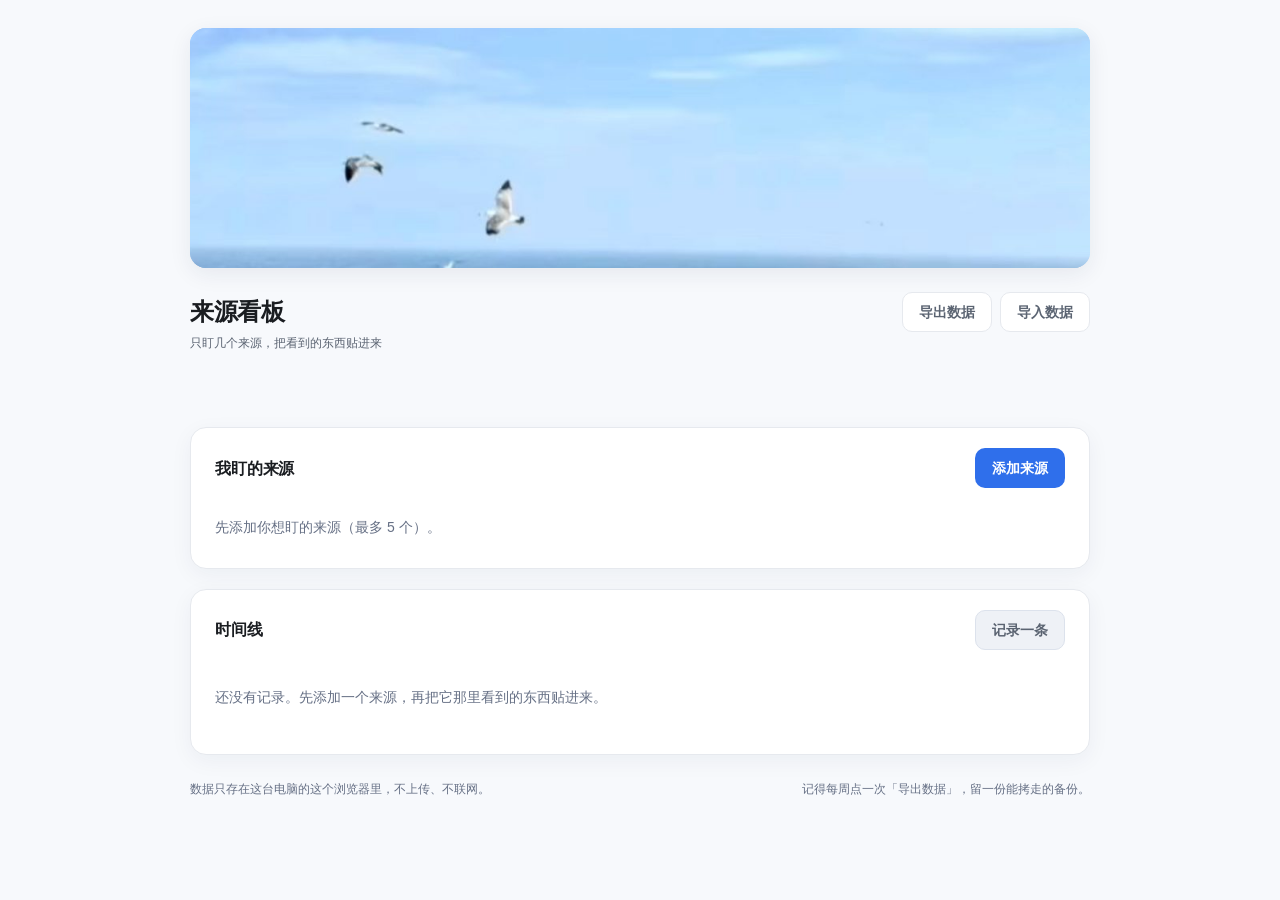
<file: index.html>
<!DOCTYPE html>
<html lang="zh-CN">
<head>
<meta charset="UTF-8">
<meta name="viewport" content="width=device-width, initial-scale=1.0">
<title>来源看板</title>
<link rel="stylesheet" href="assets/style.css">
</head>
<body data-page="home">
  <div class="wrap">

    <!-- 顶部动图横幅（Day 9 新增）：海面微波 + 海鸥。
         它只是"追加"在页面最上面的一条，下面的结构一点没动。
         三个属性是自动播放的前提：muted（静音）+ playsinline（手机上不强制全屏）+ loop（循环）。
         aria-hidden 表示它是纯装饰，读屏软件跳过它。
         视频是 HEVC 编码，万一某个浏览器放不了，底色里那张静态图会顶上来，
         所以最差情况也只是"不动"，不会是一块空白。 -->
    <section class="hero" aria-hidden="true">
      <video class="hero-video" autoplay muted loop playsinline preload="auto"
             poster="assets/sea-poster.jpg">
        <source src="assets/sea.mp4" type="video/mp4">
      </video>
    </section>

    <header class="topbar">
      <div class="brand">
        <span class="brand-name">来源看板</span>
        <span class="brand-sub">只盯几个来源，把看到的东西贴进来</span>
      </div>
      <div class="top-actions">
        <button type="button" id="btn-export" class="btn btn-ghost">导出数据</button>
        <button type="button" id="btn-import" class="btn btn-ghost">导入数据</button>
        <input type="file" id="file-import" accept=".json,application/json" hidden>
      </div>
    </header>

    <p id="focus-bar" class="focus-bar" hidden></p>

    <section class="panel">
      <div class="panel-head">
        <h2 class="panel-title">我盯的来源</h2>
        <button type="button" id="btn-add-source" class="btn btn-primary">添加来源</button>
      </div>
      <p id="limit-hint" class="limit-hint" hidden></p>
      <div id="source-grid" class="source-grid"></div>
      <p id="source-empty" class="empty" hidden></p>
    </section>

    <section class="panel">
      <div class="panel-head">
        <h2 class="panel-title">时间线</h2>
        <button type="button" id="btn-add-item" class="btn btn-primary">记录一条</button>
      </div>
      <div id="filter-bar" class="filter-bar"></div>
      <ul id="timeline" class="timeline"></ul>
    </section>

    <footer class="foot">
      <span>数据只存在这台电脑的这个浏览器里，不上传、不联网。</span>
      <span>记得每周点一次「导出数据」，留一份能拷走的备份。</span>
    </footer>

  </div>

  <div id="modal-root"></div>

  <!-- 全部用传统 <script src>，按顺序加载。
       绝不用 type="module"——Day 5 实验 3 实测过，本地双击的页面会直接白屏。
       components.js 必须排在 ui.js 前面：ui.js 一加载就要用 SBComponents。 -->
  <script src="assets/config.js"></script>
  <script src="assets/store.js"></script>
  <script src="assets/rules.js"></script>
  <script src="assets/components.js"></script>
  <script src="assets/ui.js"></script>
</body>
</html>
</file>
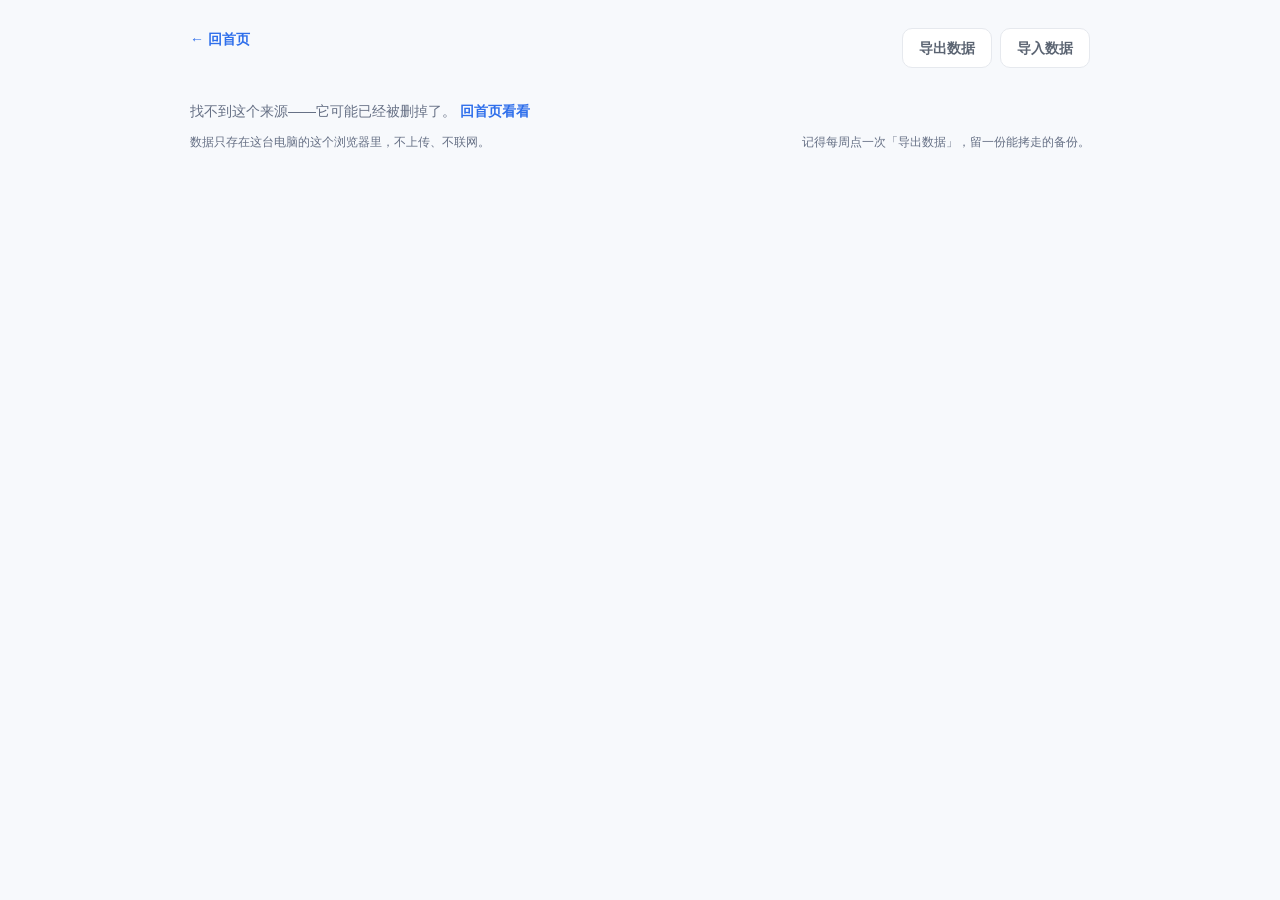
<file: source.html>
<!DOCTYPE html>
<html lang="zh-CN">
<head>
<meta charset="UTF-8">
<meta name="viewport" content="width=device-width, initial-scale=1.0">
<title>来源详情 · 来源看板</title>
<link rel="stylesheet" href="assets/style.css">
</head>
<body data-page="source">
  <div class="wrap">

    <header class="topbar">
      <a class="back-link" href="index.html">&larr; 回首页</a>
      <div class="top-actions">
        <button type="button" id="btn-export" class="btn btn-ghost">导出数据</button>
        <button type="button" id="btn-import" class="btn btn-ghost">导入数据</button>
        <input type="file" id="file-import" accept=".json,application/json" hidden>
      </div>
    </header>

    <section id="source-panel" class="panel">
      <div class="src-detail-head">
        <div class="src-detail-left">
          <h1 id="sd-name" class="src-detail-name"></h1>
          <p class="src-detail-meta">
            <span id="sd-last" class="src-detail-last"></span>
            <span id="sd-count" class="src-detail-count"></span>
          </p>
          <p id="sd-url-row" class="src-detail-url-row" hidden><span id="sd-url"></span></p>
        </div>
        <div class="src-detail-acts">
          <button type="button" id="btn-record-here" class="btn btn-primary">记录一条</button>
          <button type="button" id="btn-rename" class="btn btn-ghost">重命名</button>
          <button type="button" id="btn-delete-source" class="btn btn-ghost is-danger">删除来源</button>
        </div>
      </div>

      <h2 class="panel-title">这个来源下的记录</h2>
      <ul id="timeline" class="timeline"></ul>
    </section>

    <p id="source-missing" class="empty" hidden></p>

    <footer class="foot">
      <span>数据只存在这台电脑的这个浏览器里，不上传、不联网。</span>
      <span>记得每周点一次「导出数据」，留一份能拷走的备份。</span>
    </footer>

  </div>

  <div id="modal-root"></div>

  <script src="assets/config.js"></script>
  <script src="assets/store.js"></script>
  <script src="assets/rules.js"></script>
  <script src="assets/components.js"></script>
  <script src="assets/ui.js"></script>
</body>
</html>
</file>
<file: assets/style.css>
/* style.css —— 全站样式。只有视觉，不含任何逻辑。
   配色延续 Day 2 占位页那一套（浅底 + 蓝主色），保证是同一个"系列"。

   ============================================================
   Day 9（2026-09-26）：按 docs/day9-design-rules.md 的 7 条规则做了一次前端审查 + 修复。
   改动都集中在「数值」上，选择器和版面结构一个没动。
   最重要的是：把规则本身写成了下面的变量（一套"可复用的组件约束"）——
   以后要调，改变量就够了，不用再逐条找 14px / 22px 这种散落的魔法数字。
   ============================================================ */

:root {
  /* ---------- 颜色 ---------- */
  --ink: #1a1d21;          /* 主文字 */
  --ink-soft: #5b6472;     /* 次要文字  对比度 5.98:1 ✓ */
  /* 规则 1：原来是 #98a1af（白底 2.61:1、浅灰底 2.47:1，都远低于 4.5:1）。
     改成 #667085 后：白底 4.97:1、页底 4.72:1 ✓
     它用在页脚、「最后记录：」、时间、编辑/删除、空状态文案上，是本次修得最多的一处。 */
  --ink-faint: #667085;

  --line: #e6e9ee;
  --line-soft: #f1f3f7;
  --brand: #2f6feb;
  --brand-hover: #2560d4;
  --brand-dark: #1d4ed8;   /* 浅蓝底上的文字用（悬停态） */
  --brand-soft: #eaf1fe;
  --bg: #f7f9fc;
  --card: #ffffff;

  /* 规则 1：白字压在 #d64545 上只有 4.38:1，差一点点。
     加深到 #c62828 → 5.62:1 ✓ */
  --danger: #c62828;
  --danger-hover: #a71f1f;
  --danger-soft: #fdf1f1;
  --warn: #b45309;
  --warn-soft: #fff7ed;
  --warn-line: #f6d9b4;
  --ok: #1a7f4b;
  --ok-soft: #e6f6ed;

  /* ---------- 规则 6：禁用态 ---------- */
  /* 原来只写 opacity: 0.45 —— 白字压在变淡的蓝底上只有 1.87:1，
     而且"不能点"这件事完全靠颜色变淡来表达。
     现在改成"实心填充 → 描边样式"的**形状**变化 + 可读的灰字。 */
  --disabled-bg: #eef1f6;
  --disabled-ink: #5b6472;   /* 在 #eef1f6 上 5.28:1 ✓ */
  --disabled-line: #dce2ec;

  /* ---------- 规则 5：焦点圈 ---------- */
  --focus-ring: #2f6feb;

  /* ---------- 规则 4：字号阶梯，只留 4 档 ---------- */
  /* 原来全站有 24/16/15/14/13.5/13/12.5/12 共 8 档，
     其中 13 与 13.5、15 与 16 差不到 1px，肉眼看不出却让"层级"失效。
     收敛成 4 档，相邻档差 ≥ 2px。24 ÷ 16 = 1.5 ≥ 1.4 ✓（规则 7） */
  --fs-1: 24px;   /* 页面主标题 */
  --fs-2: 16px;   /* 面板标题、卡片标题、正文强调 */
  --fs-3: 14px;   /* 正文、按钮、输入框 */
  --fs-4: 12px;   /* 辅助信息：时间、计数、页脚、标签 */

  /* ---------- 规则 2：间距刻度，只用 4 的倍数 ---------- */
  /* 原来混着 2/5/6/7/9/10/11/14/15/18/22 这些值，节奏是散的。 */
  --sp-1: 4px;
  --sp-2: 8px;
  --sp-3: 12px;
  --sp-4: 16px;
  --sp-5: 20px;
  --sp-6: 24px;
  --sp-7: 32px;

  /* ---------- 规则 3：三条左对齐轴线（页面 20 → 面板 44 → 卡片 60） ---------- */
  --pad-panel: 24px;   /* 面板内边距 */
  --pad-card: 16px;    /* 卡片内边距 */

  --radius-lg: 16px;
  --radius-md: 12px;
  --radius-sm: 10px;
}

* { box-sizing: border-box; margin: 0; padding: 0; }

body {
  font-family: -apple-system, BlinkMacSystemFont, "Segoe UI",
               "Microsoft YaHei", "PingFang SC", sans-serif;
  background: var(--bg);
  color: var(--ink);
  font-size: var(--fs-3);
  line-height: 1.7;
  -webkit-font-smoothing: antialiased;
}

.wrap {
  max-width: 940px;
  margin: 0 auto;
  padding: 28px 20px 56px;
}

/* ---------- 规则 5：统一的键盘焦点圈 ---------- */
/* 原来只有输入框有焦点样式，按钮和链接全靠浏览器默认的 1px 细线（实测 outline: 1px auto）。
   现在统一成品牌色两像素描边 + 2px 留白，键盘走到哪一眼能看见。 */
:focus-visible {
  outline: 2px solid var(--focus-ring);
  outline-offset: 2px;
  border-radius: 4px;
}

/* ---------- 顶部动图横幅（Day 9 新增，Jimmy 指定） ---------- */
/* 它是"追加"在页面最上面的一个区块，下面所有结构原样保留。
   底色先铺一张静态图：视频没加载出来、或浏览器放不了这个编码时，
   看到的是这张图，而不是一块空白。 */
.hero {
  position: relative;
  height: 240px;
  margin-bottom: var(--sp-6);
  border-radius: var(--radius-lg);
  overflow: hidden;
  background: #cfe0ee url("sea-poster.jpg") center 62% / cover no-repeat;
  box-shadow: 0 6px 22px rgba(24, 39, 75, 0.08);
}

.hero-video {
  display: block;
  width: 100%;
  height: 100%;
  /* 视频是竖幅 720×976，横幅是横的，所以要裁掉上下两头。
     `center 62%` 这一步同时干了两件事（62% 是实测出来的位置，不是拍的）：
       ① 原视频的**海平线正好在画面正中**（第 490/976 行），取 62% 之后，
          横幅顶部留一条天空 + 海平线，下面全是深蓝海面和右侧那条白色尾迹——
          就是"微波荡漾"那一段。取 40% 只会拿到一整片天空，试过，很空。
       ② 视频从第 2 秒起左上角有个白色圆形水印（源头 x≈8%、y≈14% 处）。
          只要裁到下半部，水印自动落在画面外，不用打码也不用遮。 */
  object-fit: cover;
  object-position: center 62%;
}

/* 用户在系统里开了「减少动态效果」，就别播了，静态图更合适 */
@media (prefers-reduced-motion: reduce) {
  .hero-video { display: none; }
}

/* ---------- 顶部 ---------- */

.topbar {
  display: flex;
  align-items: flex-start;
  justify-content: space-between;
  gap: var(--sp-4);
  flex-wrap: wrap;
  margin-bottom: var(--sp-5);
}

.brand { display: flex; flex-direction: column; }

.brand-name {
  font-size: var(--fs-1);
  font-weight: 700;
  letter-spacing: -0.02em;
}

.brand-sub { font-size: var(--fs-4); color: var(--ink-soft); }

.top-actions { display: flex; gap: var(--sp-2); align-items: center; }

.back-link {
  font-size: var(--fs-3);
  color: var(--brand);
  text-decoration: none;
  font-weight: 600;
}
.back-link:hover { text-decoration: underline; }

/* ---------- 按钮 ---------- */

.btn {
  font-family: inherit;
  font-size: var(--fs-3);
  font-weight: 600;
  line-height: 1;
  padding: var(--sp-3) var(--sp-4);
  /* 规则 5：给按钮一个 32px 的最小高度，手指/触控板都不容易点空 */
  min-height: 32px;
  display: inline-flex;
  align-items: center;
  justify-content: center;
  border-radius: var(--radius-sm);
  border: 1px solid transparent;
  cursor: pointer;
  background: none;
  transition: background 0.15s, border-color 0.15s, color 0.15s;
}

.btn-primary { background: var(--brand); color: #fff; }
.btn-primary:hover { background: var(--brand-hover); }

.btn-ghost {
  background: var(--card);
  border-color: var(--line);
  color: var(--ink-soft);
}
.btn-ghost:hover { border-color: #cdd5e0; color: var(--ink); }

.btn-danger { background: var(--danger); color: #fff; }
.btn-danger:hover { background: var(--danger-hover); }

.btn-sm { font-size: var(--fs-3); padding: var(--sp-2) var(--sp-3); }

/* 规则 6：禁用态不再只靠"变淡"（原来 opacity: 0.45 只有 1.87:1 的对比度）。
   现在是：实心蓝 → 浅灰底 + 描边，形状变了、字也看得清。 */
.btn:disabled,
.btn:disabled:hover {
  background: var(--disabled-bg);
  border-color: var(--disabled-line);
  color: var(--disabled-ink);
  cursor: not-allowed;
  box-shadow: none;
}

.btn-ghost.is-danger { color: var(--danger); border-color: #f0d0d0; }
.btn-ghost.is-danger:hover { background: var(--danger-soft); }

/* ---------- 顶部那句话（F2 / AC-04） ---------- */

.focus-bar {
  display: flex;
  align-items: center;
  gap: var(--sp-2);
  flex-wrap: wrap;
  font-size: var(--fs-2);
  padding: var(--sp-4);
  border-radius: var(--radius-md);
  margin-bottom: var(--sp-5);
  border: 1px solid transparent;
}

.focus-bar.is-alert {
  background: var(--warn-soft);
  border-color: var(--warn-line);
  color: #7c3d06;
}

.focus-bar.is-ok {
  background: var(--ok-soft);
  border-color: #c9e8d6;
  color: #14603a;
}

.focus-label, .focus-tail { color: inherit; }

.focus-name {
  font-weight: 700;
  color: inherit;
  text-decoration: underline;
  text-decoration-thickness: 1px;
  text-underline-offset: 3px;
}
.focus-name:hover { text-decoration-thickness: 2px; }

.focus-ok-dot {
  width: var(--sp-2); height: var(--sp-2);
  border-radius: 50%;
  background: var(--ok);
  display: inline-block;
}

/* ---------- 面板 ---------- */

.panel {
  background: var(--card);
  border: 1px solid var(--line);
  border-radius: var(--radius-lg);
  /* 规则 3：22 → 24，让面板里的文字正好落在第 2 条轴线上（页面 20 → 面板 44） */
  padding: var(--sp-5) var(--pad-panel) var(--pad-panel);
  margin-bottom: var(--sp-5);
  box-shadow: 0 6px 22px rgba(24, 39, 75, 0.05);
}

.panel-head {
  display: flex;
  align-items: center;
  justify-content: space-between;
  gap: var(--sp-3);
  margin-bottom: var(--sp-4);
}

.panel-title {
  font-size: var(--fs-2);
  font-weight: 700;
  letter-spacing: -0.01em;
}

.limit-hint {
  font-size: var(--fs-3);
  color: var(--ink-soft);
  margin-bottom: var(--sp-3);
}
.limit-hint.is-full {
  background: var(--danger-soft);
  border: 1px solid #f0cccc;
  color: #9b2c2c;
  border-radius: var(--radius-sm);
  padding: var(--sp-3) var(--sp-4);
}

/* ---------- 来源卡片（F1） ---------- */

.source-grid {
  display: grid;
  grid-template-columns: repeat(auto-fill, minmax(240px, 1fr));
  gap: var(--sp-3);
}

.source-card {
  border: 1px solid var(--line);
  border-radius: var(--radius-md);
  padding: var(--pad-card);
  background: var(--card);
  display: flex;
  flex-direction: column;
  gap: var(--sp-2);
  transition: border-color 0.15s, box-shadow 0.15s;
}
.source-card:hover { box-shadow: 0 4px 14px rgba(24, 39, 75, 0.07); }

/* 标红：颜色 + 文字两样都要有（AC-03） */
.source-card.is-stale {
  border-color: #f0c9c9;
  background: linear-gradient(180deg, #fffafa 0%, #ffffff 100%);
}

.src-head {
  display: flex;
  align-items: baseline;
  justify-content: space-between;
  gap: var(--sp-2);
}

.src-name {
  font-size: var(--fs-2);
  font-weight: 700;
  color: var(--ink);
  text-decoration: none;
  overflow: hidden;
  text-overflow: ellipsis;
  white-space: nowrap;
  padding: var(--sp-1) 0;      /* 规则 5：把可点区域撑高一点 */
}
.src-name:hover { color: var(--brand); }

.src-count {
  font-size: var(--fs-4);
  color: var(--ink-soft);
  background: var(--line-soft);
  border-radius: 999px;
  padding: var(--sp-1) var(--sp-3);
  white-space: nowrap;
  text-decoration: none;
}
.src-count:hover { background: var(--brand-soft); color: var(--brand-dark); }

.src-last {
  display: flex;
  align-items: center;
  gap: var(--sp-2);
  font-size: var(--fs-3);
  color: var(--ink-soft);
  min-height: 22px;
}
.src-last .stale-tag { margin-left: auto; }
.src-last-label { color: var(--ink-faint); }
.src-last-value { font-weight: 600; color: var(--ink); }
.source-card.is-stale .src-last-value { color: #b4302f; }

.src-foot {
  display: flex;
  align-items: center;
  gap: var(--sp-2);
  flex-wrap: nowrap;
  margin-top: var(--sp-1);
}

.stale-tag {
  font-size: var(--fs-4);
  font-weight: 700;
  color: #fff;
  background: var(--danger);
  border-radius: 999px;
  padding: var(--sp-1) var(--sp-3);
  white-space: nowrap;
  flex-shrink: 0;
}

.src-url {
  font-size: var(--fs-4);
  color: var(--brand);
  text-decoration: none;
  overflow: hidden;
  text-overflow: ellipsis;
  white-space: nowrap;
  flex: 1;
  min-width: 0;
  padding: var(--sp-1) 0;      /* 规则 5 */
}
.src-url:hover { text-decoration: underline; }

.src-foot .btn { margin-left: auto; flex-shrink: 0; }

/* ---------- 筛选（F5） ---------- */

.filter-bar {
  display: flex;
  gap: var(--sp-2);
  flex-wrap: wrap;
  margin-bottom: var(--sp-3);
}
.filter-bar:empty { display: none; }

.chip {
  font-family: inherit;
  font-size: var(--fs-3);
  font-weight: 600;
  line-height: 1.2;
  color: var(--ink-soft);
  background: var(--line-soft);
  border: 1px solid transparent;
  border-radius: 999px;
  padding: var(--sp-2) var(--sp-4);
  min-height: 32px;            /* 规则 5 */
  display: inline-flex;
  align-items: center;
  cursor: pointer;
  max-width: 180px;
  overflow: hidden;
  text-overflow: ellipsis;
  white-space: nowrap;
}
.chip:hover { background: #e8ecf3; }
.chip.is-active { background: var(--brand); color: #fff; }

/* ---------- 时间线（F4） ---------- */

.timeline { list-style: none; }

.item {
  border-top: 1px solid var(--line-soft);
  /* 规则 3：左右内边距改成 0，让条目文字和「时间线」标题落在同一条轴线上 */
  padding: var(--sp-4) 0;
  display: flex;
  flex-direction: column;
  gap: var(--sp-1);
}
.item:first-child { border-top: none; }

.item-head {
  display: flex;
  align-items: center;
  gap: var(--sp-2);
  flex-wrap: wrap;
}

.tag {
  font-size: var(--fs-4);
  font-weight: 700;
  line-height: 1.4;
  color: #fff;
  border-radius: 999px;
  padding: var(--sp-1) var(--sp-3);
  white-space: nowrap;
}

.item-time { font-size: var(--fs-4); color: var(--ink-faint); }

.item-title {
  font-size: var(--fs-2);
  font-weight: 600;
  color: var(--ink);
  text-decoration: none;
  word-break: break-word;
}
a.item-title:hover { color: var(--brand); text-decoration: underline; }

.item-note {
  font-size: var(--fs-3);
  color: var(--ink-soft);
  word-break: break-word;
}

.item-acts {
  display: flex;
  align-items: center;
  gap: var(--sp-3);
  flex-wrap: wrap;
  margin-top: var(--sp-1);
}

.item-url {
  font-size: var(--fs-4);
  color: var(--brand);
  text-decoration: none;
  overflow: hidden;
  text-overflow: ellipsis;
  white-space: nowrap;
  max-width: 340px;
}
.item-url:hover { text-decoration: underline; }

.link-btn {
  font-family: inherit;
  font-size: var(--fs-4);
  color: var(--ink-faint);
  background: none;
  border: none;
  cursor: pointer;
  /* 规则 5：这两个按钮看着像文字，但它们是真按钮，点击区不能跟着文字缩。
     原来 padding 是 4px 0 → 命中区只有 24×24（等于"编辑"两个字的宽度），
     手机上很容易点空。现在补上左右内边距 + 32px 最小边长。 */
  padding: var(--sp-1) var(--sp-1);
  min-height: 32px;
  min-width: 32px;
  display: inline-flex;
  align-items: center;
  justify-content: center;
  text-decoration: underline;
  text-decoration-color: #d8dee7;
  text-underline-offset: 3px;
}
.link-btn:hover { color: var(--ink-soft); }
.link-btn.is-danger:hover { color: var(--danger); }

.timeline-empty, .empty {
  font-size: var(--fs-3);
  color: var(--ink-faint);
}
.timeline-empty { padding: var(--sp-5) 0; }
.empty { padding: var(--sp-3) 0 var(--sp-1); }

/* ---------- 详情页 ---------- */

.src-detail-head {
  display: flex;
  justify-content: space-between;
  align-items: flex-start;
  gap: var(--sp-4);
  flex-wrap: wrap;
  margin-bottom: var(--sp-4);
}

.src-detail-name {
  font-size: var(--fs-1);
  font-weight: 700;
  letter-spacing: -0.02em;
}

.src-detail-meta {
  display: flex;
  gap: var(--sp-3);
  flex-wrap: wrap;
  font-size: var(--fs-3);
  color: var(--ink-soft);
  margin-top: var(--sp-1);
}
.src-detail-last { font-weight: 600; color: var(--ink); }
.src-detail-last.is-stale { color: #b4302f; }

.src-detail-url-row { margin-top: var(--sp-1); font-size: var(--fs-3); }
.src-detail-url-row a { color: var(--brand); }

.src-detail-acts { display: flex; gap: var(--sp-2); flex-wrap: wrap; }

/* ---------- 弹窗 ---------- */

.modal-back {
  position: fixed;
  inset: 0;
  background: rgba(20, 26, 38, 0.42);
  display: flex;
  align-items: center;
  justify-content: center;
  padding: var(--sp-5);
  z-index: 50;
}

.modal {
  background: var(--card);
  border-radius: var(--radius-lg);
  padding: var(--sp-6);
  width: 100%;
  max-width: 460px;
  max-height: 88vh;
  overflow-y: auto;
  box-shadow: 0 20px 60px rgba(15, 23, 42, 0.28);
}

.modal-title { font-size: var(--fs-2); font-weight: 700; margin-bottom: var(--sp-4); }
.modal-text { font-size: var(--fs-3); color: var(--ink-soft); margin-bottom: var(--sp-5); word-break: break-word; }

.form { display: flex; flex-direction: column; gap: var(--sp-4); }

.field { display: flex; flex-direction: column; gap: var(--sp-2); }

.field-label { font-size: var(--fs-3); font-weight: 600; color: var(--ink-soft); }

.input {
  font-family: inherit;
  font-size: var(--fs-3);
  color: var(--ink);
  background: var(--card);
  border: 1px solid var(--line);
  border-radius: var(--radius-sm);
  padding: var(--sp-3);
  width: 100%;
  resize: vertical;
}
.input:focus { outline: none; border-color: var(--brand); box-shadow: 0 0 0 3px var(--brand-soft); }

.field-hint { font-size: var(--fs-4); color: var(--ink-faint); }

.form-error {
  font-size: var(--fs-3);
  color: #b4302f;
  background: var(--danger-soft);
  border: 1px solid #f0cccc;
  border-radius: var(--radius-sm);
  padding: var(--sp-3);
  margin-top: var(--sp-4);
}

.modal-foot {
  display: flex;
  justify-content: flex-end;
  gap: var(--sp-3);
  margin-top: var(--sp-6);
}

/* ---------- 浮动提示 ---------- */

.toast {
  position: fixed;
  left: 50%;
  bottom: var(--sp-7);
  transform: translate(-50%, 12px);
  background: #1f2937;
  color: #fff;
  font-size: var(--fs-3);
  padding: var(--sp-3) var(--sp-4);
  border-radius: var(--radius-sm);
  max-width: min(90vw, 560px);
  opacity: 0;
  pointer-events: none;
  transition: opacity 0.2s, transform 0.2s;
  z-index: 80;
  box-shadow: 0 10px 30px rgba(15, 23, 42, 0.3);
}
.toast.is-on { opacity: 1; transform: translate(-50%, 0); }
.toast.is-error { background: #96261f; }

/* ---------- 页脚 ---------- */

.foot {
  display: flex;
  justify-content: space-between;
  gap: var(--sp-2);
  flex-wrap: wrap;
  font-size: var(--fs-4);
  color: var(--ink-faint);
  /* 规则 3：原来是 4px 2px，那条 2px 让页脚比页面标题右移了 2px。
     改成 0 之后，页脚文字和「来源看板」在同一条竖线上。 */
  padding: var(--sp-1) 0;
}

/* ---------- 手机上"能用即可" ---------- */

@media (max-width: 620px) {
  .wrap { padding: 20px 16px 40px; }
  .hero { height: 176px; border-radius: var(--radius-md); margin-bottom: var(--sp-5); }
  /* 手机上内边距收窄，轴线相应变成 16 → 32 → 48，仍然是同一条刻度 */
  .panel { padding: var(--sp-4) var(--sp-4) var(--sp-5); border-radius: 14px; }
  .source-grid { grid-template-columns: 1fr; }
  .src-detail-acts { width: 100%; }
  .item-url { max-width: 200px; }
  .foot { flex-direction: column; }
}
</file>
